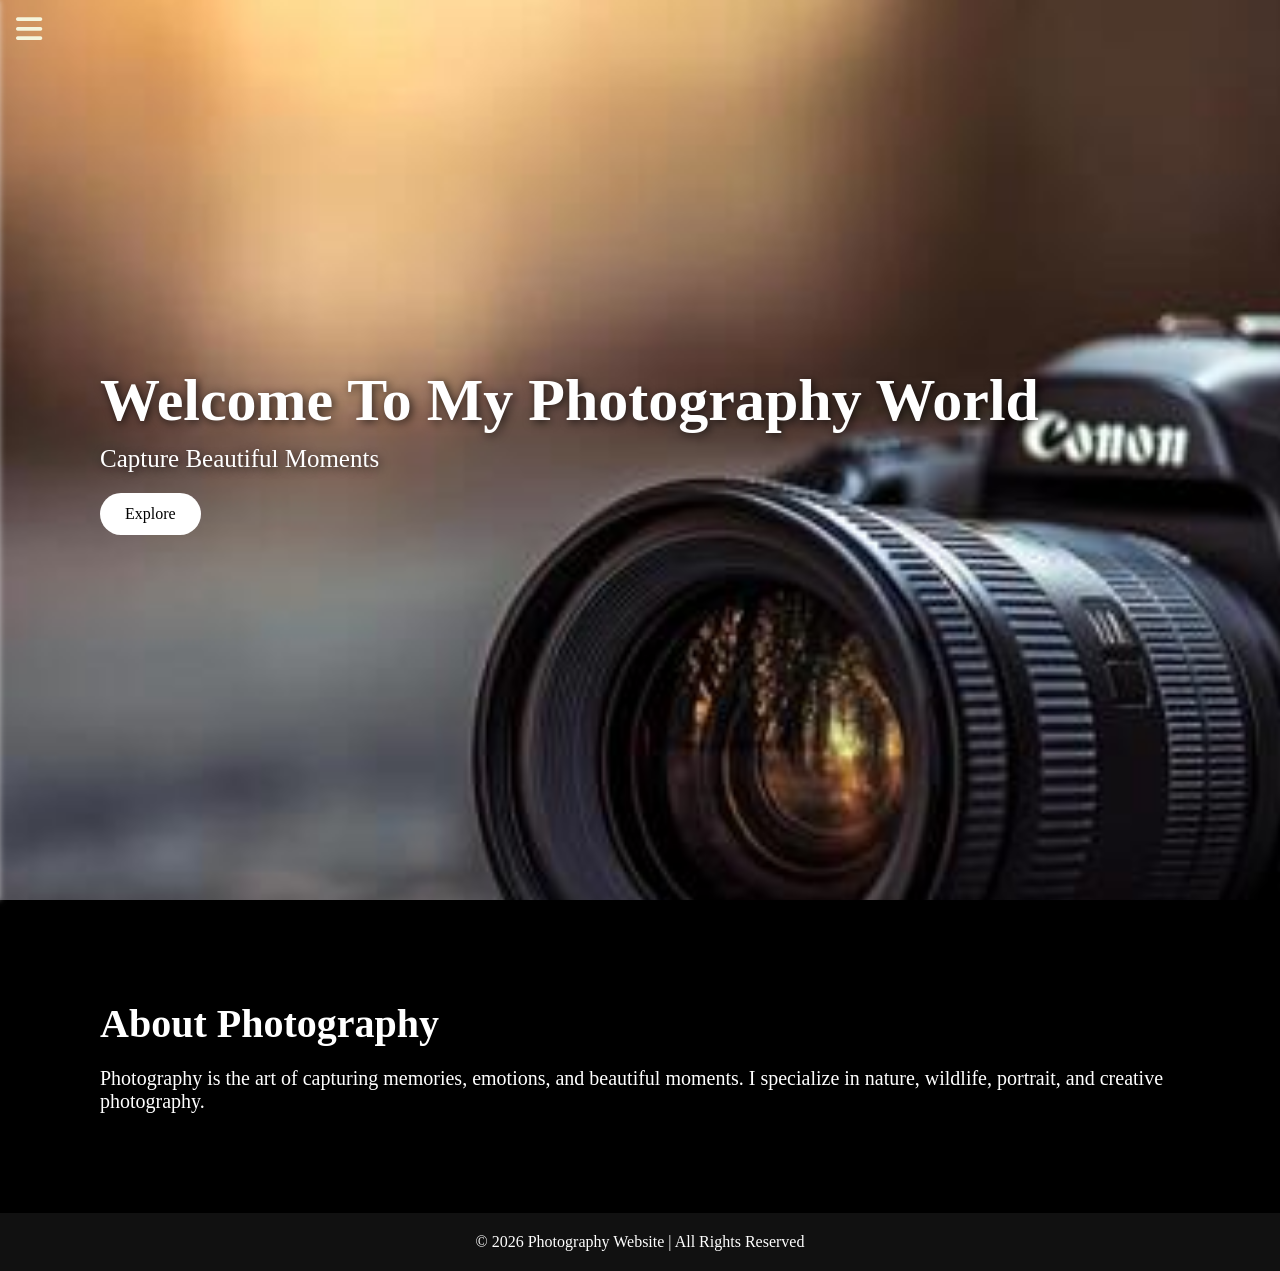
<file: index.html>
<!DOCTYPE html>
<html lang="en">

<head>
    <meta charset="UTF-8">
    <meta http-equiv="X-UA-Compatible" content="IE=edge">
    <meta name="viewport" content="width=device-width, initial-scale=1.0">
    <meta name="description" content="Professional Photography Website">

    <title>Photography Website</title>
    <!-- icon -->
    <link rel="icon" href="camera.jpg">

    <!-- CSS -->
    <link rel="stylesheet" href="style.css">

    <!-- Google Fonts -->
    <link rel="preconnect" href="https://fonts.googleapis.com">
    <link rel="preconnect" href="https://fonts.gstatic.com" crossorigin>

    <link href="https://fonts.googleapis.com/css2?family=Poppins:wght@300;400;500;600;700&display=swap"
        rel="stylesheet">

    <!-- Font Awesome -->
    <link rel="stylesheet"
        href="https://cdnjs.cloudflare.com/ajax/libs/font-awesome/6.4.0/css/all.min.css">
</head>

<body>

  <div id="loader"></div>

    <div class="main_box">

        <!-- Checkbox -->
        <input type="checkbox" id="check">

        <!-- Open Sidebar Button -->
        <div class="btn_one">
            <label for="check">
                <i class="fa-solid fa-bars"></i>
            </label>
        </div>

        <!-- Sidebar -->
        <div class="sidebar_menu">
            <!-- Logo -->
            <div class="logo">
                <a href="index.html">Photography</a>
            </div>

            <!-- Close Button -->
            <div class="btn_two">
                <label for="check">
                    <i class="fa-solid fa-xmark"></i>
                </label>
            </div>

            <!-- Menu -->
            <div class="menu">
                <ul>

                    <li>
                        <i class="fa-solid fa-image"></i>
                        <a href="gallery.html" id="gallery">Gallery</a>
                    </li>

                    <li>
                        <i class="fa-solid fa-arrow-up-right-from-square"></i>
                        <a href="shortcuts.html" id="shortcuts">Shortcuts</a>
                    </li>

                    <li>
                        <i class="fa-solid fa-photo-film"></i>
                        <a href="#" id="exhibits">Exhibits</a>
                    </li>

                    <li>
                        <i class="fa-solid fa-calendar-days"></i>
                        <a href="events.html" id="events">Events</a>
                    </li>

                    <li>
                        <i class="fa-solid fa-store"></i>
                        <a href="#" id="store">Store</a>
                    </li>

                    <li>
                        <i class="fa-solid fa-phone"></i>
                        <a href="contact.html" id="contact">Contact</a>
                    </li>

                    <li>
                        <i class="fa-regular fa-comments"></i>
                        <a href="feedback.html" id="feedback">Feedback</a>
                    </li>

                </ul>
            </div>

            <!-- Dark Mode Button -->
            <div class="dark_btn">
                <button type="button" id="modeBtn">Dark Mode</button>
            </div>

            <!-- Social Media -->
            <div class="social_media">

                <a href="#"><i class="fa-brands fa-facebook"></i></a>

                <a href="#"><i class="fa-brands fa-twitter"></i></a>

                <a href="#"><i class="fa-brands fa-instagram"></i></a>

                <a href="#"><i class="fa-brands fa-youtube"></i></a>

            </div>

        </div>
        
        <!-- HERO SECTION -->
        <section class="hero">

            <h1>Welcome To My Photography World</h1>

            <p>Capture Beautiful Moments</p>

            <a href="#about" class="scroll-btn">Explore</a>

        </section>

        <!-- ABOUT SECTION -->
        <section class="about" id="about">

            <h2>About Photography</h2>

            <p>
                Photography is the art of capturing memories, emotions,
                and beautiful moments. I specialize in nature, wildlife,
                portrait, and creative photography.
            </p>

        </section>

        <!-- OVERLAY -->
        <div class="overlay"></div>

        <footer class="footer">
          <p>© 2026 Photography Website | All Rights Reserved</p>
        </footer>
    </div>
  
    <!-- JavaScript -->
    <script src="script.js"></script>

</body>

</html>
</file>
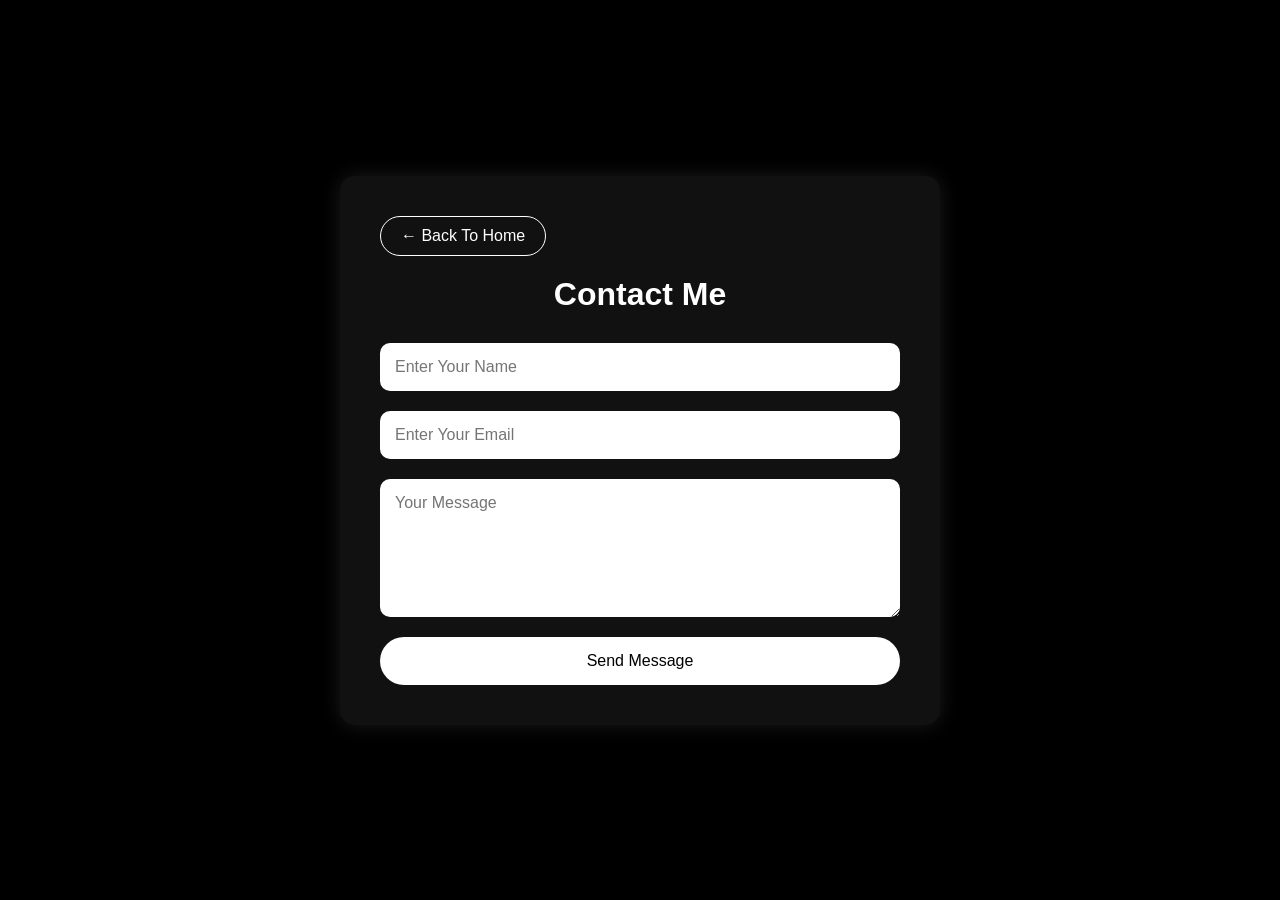
<file: contact.html>
<!DOCTYPE html>
<html lang="en">

<head>

    <meta charset="UTF-8">

    <meta name="viewport" content="width=device-width, initial-scale=1.0">

    <title>Contact</title>

    <link rel="stylesheet" href="contact.css">

</head>

<body>

    <div class="contact-container">

        <a href="index.html" class="back-btn">← Back To Home</a>

        <h1>Contact Me</h1>

        <form class="contact-form">

            <input type="text" placeholder="Enter Your Name" required>

            <input type="email" placeholder="Enter Your Email" required>

            <textarea placeholder="Your Message" rows="6" required></textarea>

            <button type="submit">Send Message</button>

        </form>

    </div>

</body>

</html>
</file>
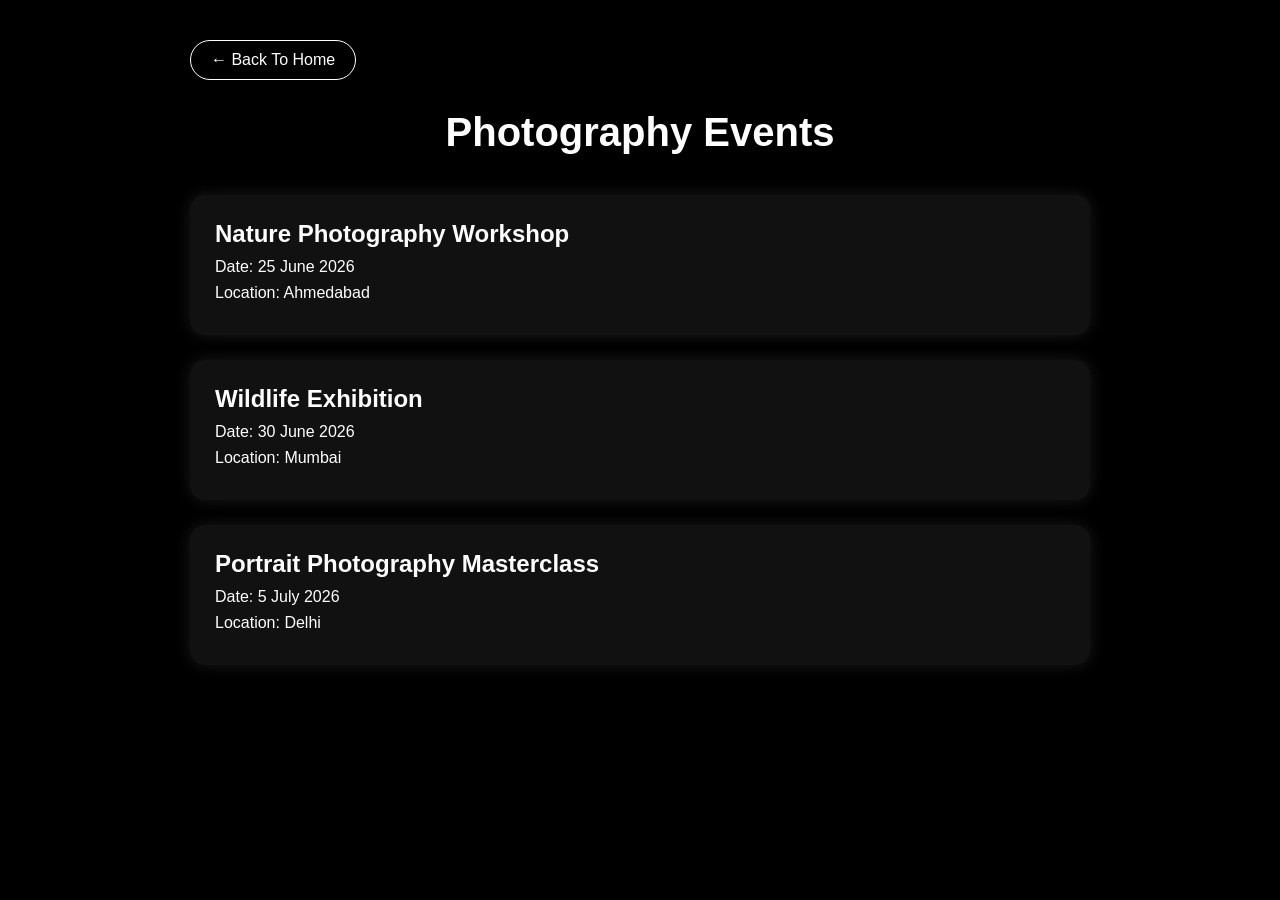
<file: events.html>
<!DOCTYPE html>
<html lang="en">

<head>

    <meta charset="UTF-8">

    <meta name="viewport" content="width=device-width, initial-scale=1.0">

    <title>Events</title>

    <link rel="stylesheet" href="events.css">

</head>

<body>

    <div class="events-container">

        <a href="index.html" class="back-btn">← Back To Home</a>

        <h1>Photography Events</h1>

        <div class="event-card">

            <h2>Nature Photography Workshop</h2>

            <p>Date: 25 June 2026</p>

            <p>Location: Ahmedabad</p>

        </div>

        <div class="event-card">

            <h2>Wildlife Exhibition</h2>

            <p>Date: 30 June 2026</p>

            <p>Location: Mumbai</p>

        </div>

        <div class="event-card">

            <h2>Portrait Photography Masterclass</h2>

            <p>Date: 5 July 2026</p>

            <p>Location: Delhi</p>

        </div>

    </div>

</body>

</html>
</file>
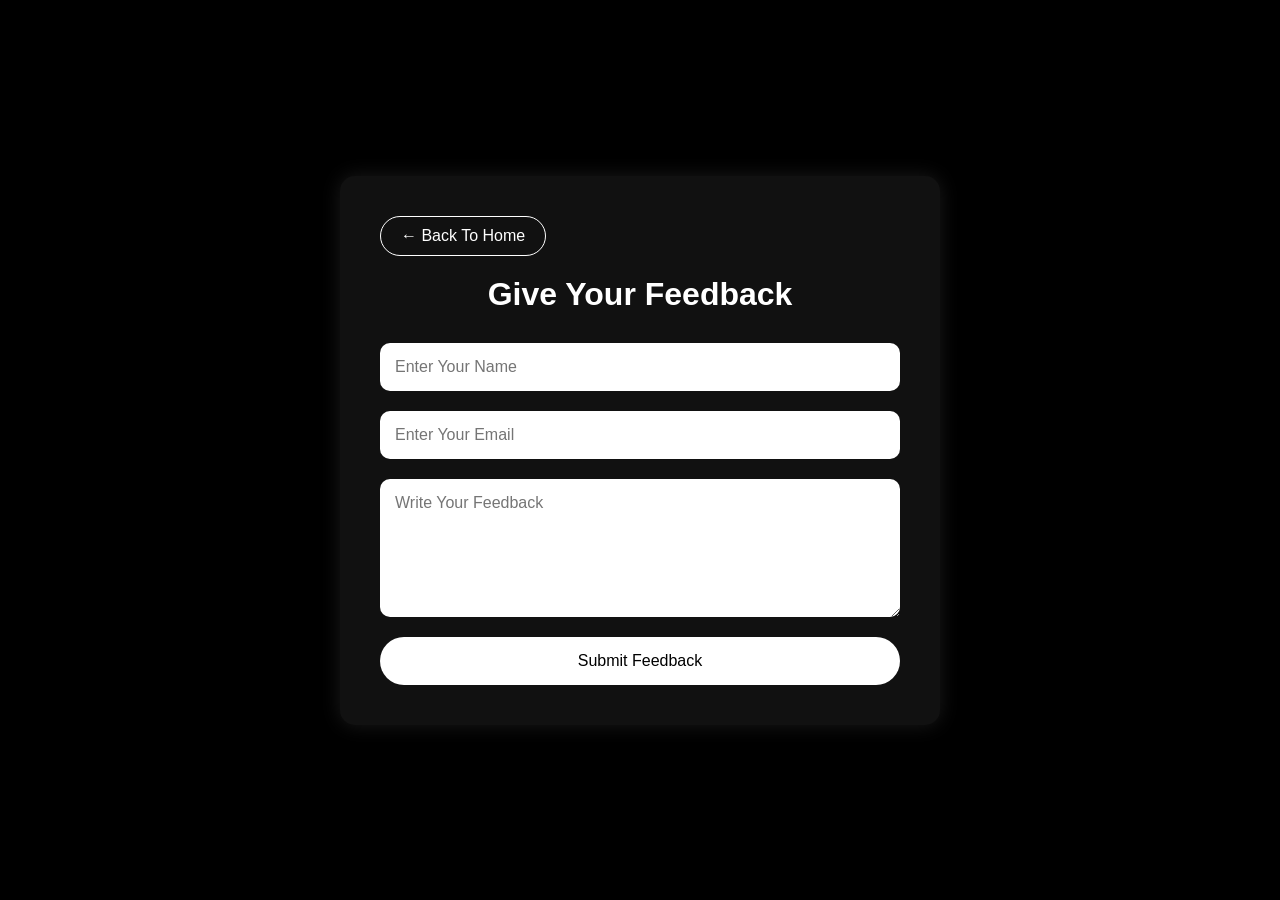
<file: feedback.html>
<!DOCTYPE html>
<html lang="en">

<head>

    <meta charset="UTF-8">

    <meta name="viewport" content="width=device-width, initial-scale=1.0">

    <title>Feedback</title>

    <link rel="stylesheet" href="feedback.css">

</head>

<body>

    <div class="feedback-container">

        <a href="index.html" class="back-btn">← Back To Home</a>

        <h1>Give Your Feedback</h1>

        <form class="feedback-form">

            <input type="text"
                   placeholder="Enter Your Name"
                   required>

            <input type="email"
                   placeholder="Enter Your Email"
                   required>

            <textarea
                placeholder="Write Your Feedback"
                rows="6"
                required></textarea>

            <button type="submit">Submit Feedback</button>

        </form>

    </div>

</body>

</html>
</file>
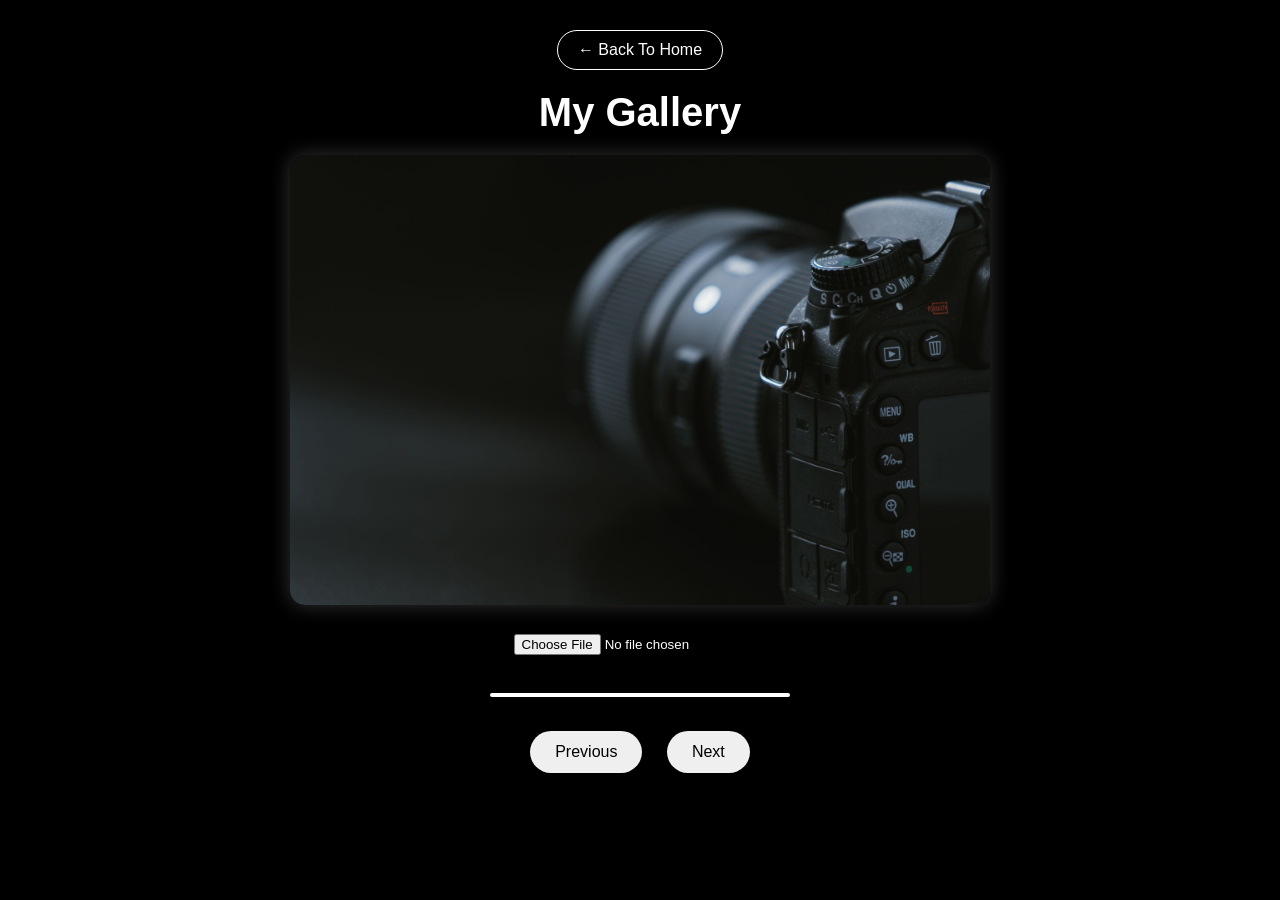
<file: gallery.html>
<!DOCTYPE html>
<html lang="en">

<head>

    <meta charset="UTF-8">

    <meta name="viewport" content="width=device-width, initial-scale=1.0">

    <title>Gallery</title>

    <link rel="stylesheet" href="gallery.css">

</head>

<body>

    <div class="gallery-container">

        <a href="index.html" class="back-btn">← Back To Home</a>

        <h1>My Gallery</h1>

        <div class="slider">

            <img id="slideImage" src="images/bg1.jpg">

        </div>

        <input type="file" id="uploadImage">

        <br><br>

        <img id="preview" class="preview-image">

        <div class="buttons">

            <button onclick="prevImage()">Previous</button>

            <button onclick="nextImage()">Next</button>

        </div>

    </div>

    <script src="script.js"></script>

</body>

</html>
</file>
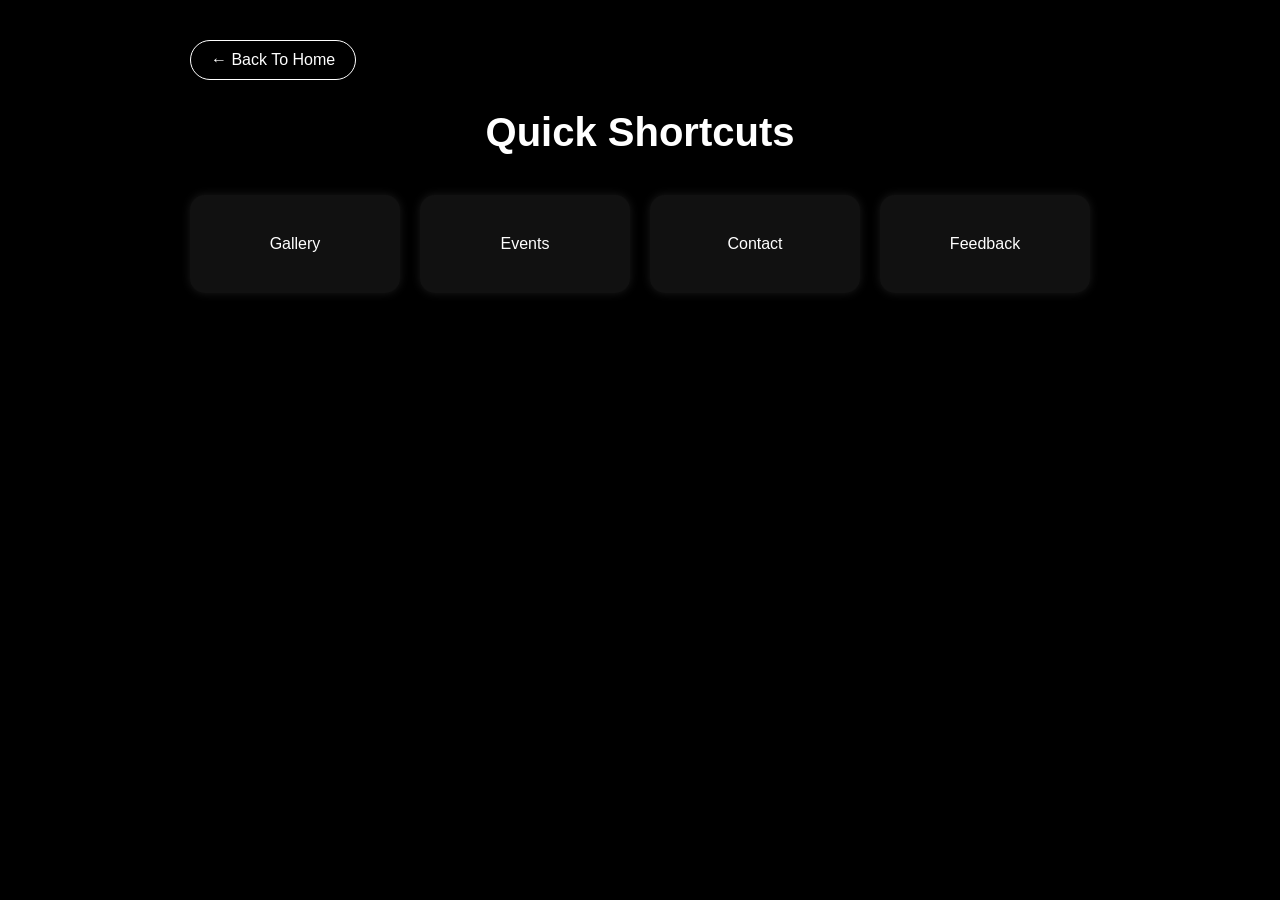
<file: shortcuts.html>
<!DOCTYPE html>
<html lang="en">

<head>

    <meta charset="UTF-8">

    <meta name="viewport"
          content="width=device-width, initial-scale=1.0">

    <title>Shortcuts</title>

    <link rel="stylesheet" href="shortcuts.css">

</head>

<body>

    <div class="shortcuts-container">

        <a href="index.html"
           class="back-btn">← Back To Home</a>

        <h1>Quick Shortcuts</h1>

        <div class="shortcut-grid">

            <a href="gallery.html" class="shortcut-card">
                Gallery
            </a>

            <a href="events.html" class="shortcut-card">
                Events
            </a>

            <a href="contact.html" class="shortcut-card">
                Contact
            </a>

            <a href="feedback.html" class="shortcut-card">
                Feedback
            </a>

        </div>

    </div>

</body>

</html>
</file>
<file: style.css>
html{
   scroll-behavior: smooth;
}
*{
    margin: 0;
    padding: 0;
    font-family: "DM Serif Text", serif;
}
.main_box{
    background-image: url("camera.jpg");
    min-height: 100vh;
    background-size: cover;
    background-position: center;
}
.btn_one{
    color: beige;
    font-size: 30px;
    font-weight: 700;
    position: absolute;
    left: 16px;
    line-height: 60px;
    cursor: pointer;
}
.sidebar_menu{
    position: fixed;
    left: -300px;
    height: 100vh;
    width: 300px;
    background-color: rgba(255,255,255, 0.1);
    box-shadow: 0 0 6px rgba(255,255,255, 0.5);
    transition: all 0.3s linear;
}

.sidebar_menu .logo{
    position: absolute;
    width: 100%;
    line-height: 60px;
    box-shadow: 0 0 4px rgba(255,255,255, 0.5);
}

.sidebar_menu .logo a{
    position: absolute;
    left: 50px;
    color: white;
    text-decoration: none;
    font-size: 20px;
    font-weight: 500;
}
.sidebar_menu .btn_two i{
    color: gray;
    font-size: 25px;
    line-height: 60px;
    position: absolute;
    left:275px;
    opacity: 0;
    cursor: pointer;
}
.sidebar_menu .menu{
    position: absolute;
    width: 100%;
    top: 80px;
}

.sidebar_menu .menu li{
    margin-top: 6px;
    padding: 14px 20px;
}
.sidebar_menu .menu a,
.sidebar_menu .menu i{
    text-decoration: none;
    color: white;
    font-size: 20px;
}

.sidebar_menu .menu i{
    padding-right: 10px;
}

.sidebar_menu .social_media{
    position: absolute;
    left: 25%;
    bottom: 50px;
}

.sidebar_menu .social_media i{
    color: white;
    opacity: 0.5;
    padding: 0 5px;
}
#check{
    display: none;
}

.sidebar_menu .menu li:hover{
    box-shadow: 0 0 4px rgba(255,255,255, 0.5);
}
.btn_one i:hover{
    font-size: 40px;
}
.btn_two i:hover{
    font-size: 30px;
}
.sidebar_menu .social_media i:hover{
    opacity: 1;
    transform: scale(1.1);
}
#check:checked ~ .sidebar_menu{
    left: 0;
}
#check:checked ~ .btn_one i{
    opacity: 0;
}
#check:checked ~ .sidebar_menu  .btn_two i{
    opacity: 1;
}

.overlay{
    position: fixed;
    top: 0;
    left: 0;
    width: 100%;
    height: 100%;
    background: rgba(0,0,0,0.5);
    display: none;
    z-index: 1;
}

.sidebar_menu{
    z-index: 2;
}

#check:checked ~ .overlay{
    display: block;
}

.menu a.active{
    color: yellow;
    font-weight: bold;
}
.hero{
    height: 100vh;
    display: flex;
    flex-direction: column;
    justify-content: center;
    padding-left: 100px;
    color: white;
}

.hero h1{
    font-size: 60px;
}

.hero p{
    font-size: 25px;
    margin-top: 10px;
}

.about{
    background: black;
    color: white;
    padding: 100px;
}

.about h2{
    font-size: 40px;
    margin-bottom: 20px;
}

.about p{
    font-size: 20px;
}

.dark-mode{
    background-color: black;
    color: white;
}

.dark-mode .about{
    background: #111;
    color: white;
}

.dark-mode .hero{
    color: white;
}

.dark-mode .footer{
    background: black;
    color: white;
}
.menu li{
    transition: 0.3s;
}

.menu li:hover{
    transform: translateX(10px);
}

#loader{
    position: fixed;
    width: 100%;
    height: 100vh;
    background: black;
    z-index: 9999;

    display: flex;
    justify-content: center;
    align-items: center;
}

#loader::after{
    content: "";
    width: 50px;
    height: 50px;

    border: 5px solid white;
    border-top: 5px solid red;

    border-radius: 50%;

    animation: spin 1s linear infinite;
}
@keyframes spin{
   100%{
      transform: rotate(360deg);
   }
}

.footer{
    background: #111;
    color: white;
    text-align: center;
    padding: 20px;
}

.scroll-btn{
    display: inline-block;
    margin-top: 20px;
    padding: 12px 25px;
    background: white;
    color: black;
    text-decoration: none;
    border-radius: 30px;
    transition: 0.3s;
    width: fit-content;
}

.scroll-btn:hover{
    background: red;
    color: white;
}

.hero h1,
.hero p{
    text-shadow: 2px 2px 10px rgba(0,0,0,0.7);
}
@media(max-width:768px){

    .hero{
        padding-left: 20px;
        text-align: center;
    }

    .hero h1{
        font-size: 35px;
    }

    .hero p{
        font-size: 18px;
    }

    .about{
        padding: 40px 20px;
    }

    .sidebar_menu{
        width: 250px;
    }

}
</file>
<file: contact.css>
*{
    margin: 0;
    padding: 0;
    box-sizing: border-box;
    font-family: Arial, sans-serif;
}

body{
    background: black;
    color: white;
    min-height: 100vh;

    display: flex;
    justify-content: center;
    align-items: center;

    padding: 20px;
}

/* Container */

.contact-container{
    width: 100%;
    max-width: 600px;
    background: #111;
    padding: 40px;
    border-radius: 15px;
    box-shadow: 0 0 20px rgba(255,255,255,0.1);
}

/* Heading */

.contact-container h1{
    text-align: center;
    margin-bottom: 30px;
}

/* Back Button */

.back-btn{
    display: inline-block;
    margin-bottom: 20px;
    text-decoration: none;
    color: white;
    border: 1px solid white;
    padding: 10px 20px;
    border-radius: 30px;
    transition: 0.3s;
}

.back-btn:hover{
    background: white;
    color: black;
}

/* Form */

.contact-form{
    display: flex;
    flex-direction: column;
}

.contact-form input,
.contact-form textarea{
    margin-bottom: 20px;
    padding: 15px;
    border: none;
    border-radius: 10px;
    outline: none;
    font-size: 16px;
}

/* Button */

.contact-form button{
    padding: 15px;
    border: none;
    border-radius: 30px;
    background: white;
    color: black;
    cursor: pointer;
    font-size: 16px;
    transition: 0.3s;
}

.contact-form button:hover{
    background: red;
    color: white;
}

/* Responsive */

@media(max-width:768px){

    .contact-container{
        padding: 25px;
    }

}
</file>
<file: events.css>
*{
    margin: 0;
    padding: 0;
    box-sizing: border-box;
    font-family: Arial, sans-serif;
}

body{
    background: black;
    color: white;
    min-height: 100vh;
    padding: 40px 20px;
}

/* Container */

.events-container{
    max-width: 900px;
    margin: auto;
}

/* Heading */

.events-container h1{
    text-align: center;
    margin-bottom: 40px;
    font-size: 40px;
}

/* Back Button */

.back-btn{
    display: inline-block;
    margin-bottom: 30px;
    text-decoration: none;
    color: white;
    border: 1px solid white;
    padding: 10px 20px;
    border-radius: 30px;
    transition: 0.3s;
}

.back-btn:hover{
    background: white;
    color: black;
}

/* Event Cards */

.event-card{
    background: #111;
    padding: 25px;
    border-radius: 15px;
    margin-bottom: 25px;
    box-shadow: 0 0 15px rgba(255,255,255,0.1);
    transition: 0.3s;
}

.event-card:hover{
    transform: translateY(-5px);
}

.event-card h2{
    margin-bottom: 10px;
}

.event-card p{
    margin-bottom: 8px;
}

/* Responsive */

@media(max-width:768px){

    .events-container h1{
        font-size: 30px;
    }

}
</file>
<file: feedback.css>
*{
    margin: 0;
    padding: 0;
    box-sizing: border-box;
    font-family: Arial, sans-serif;
}

body{
    background: black;
    color: white;
    min-height: 100vh;

    display: flex;
    justify-content: center;
    align-items: center;

    padding: 20px;
}

/* Container */

.feedback-container{
    width: 100%;
    max-width: 600px;

    background: #111;

    padding: 40px;

    border-radius: 15px;

    box-shadow: 0 0 20px rgba(255,255,255,0.1);
}

/* Heading */

.feedback-container h1{
    text-align: center;
    margin-bottom: 30px;
}

/* Back Button */

.back-btn{
    display: inline-block;

    margin-bottom: 20px;

    text-decoration: none;

    color: white;

    border: 1px solid white;

    padding: 10px 20px;

    border-radius: 30px;

    transition: 0.3s;
}

.back-btn:hover{
    background: white;
    color: black;
}

/* Form */

.feedback-form{
    display: flex;
    flex-direction: column;
}

.feedback-form input,
.feedback-form textarea{

    margin-bottom: 20px;

    padding: 15px;

    border: none;

    border-radius: 10px;

    outline: none;

    font-size: 16px;
}

/* Button */

.feedback-form button{

    padding: 15px;

    border: none;

    border-radius: 30px;

    background: white;

    color: black;

    cursor: pointer;

    font-size: 16px;

    transition: 0.3s;
}

.feedback-form button:hover{

    background: red;

    color: white;
}

/* Responsive */

@media(max-width:768px){

    .feedback-container{
        padding: 25px;
    }

}
</file>
<file: gallery.css>
*{
    margin: 0;
    padding: 0;
    box-sizing: border-box;
    font-family: Arial, sans-serif;
}

body{
    background: black;
    color: white;
    text-align: center;
    min-height: 100vh;
    padding: 30px;
}

/* Main Container */

.gallery-container{
    max-width: 900px;
    margin: auto;
}

/* Heading */

h1{
    margin-bottom: 20px;
    font-size: 40px;
}

/* Back Button */

.back-btn{
    display: inline-block;
    margin-bottom: 20px;
    text-decoration: none;
    color: white;
    border: 1px solid white;
    padding: 10px 20px;
    border-radius: 30px;
    transition: 0.3s;
}

.back-btn:hover{
    background: white;
    color: black;
}

/* Slider */

.slider{
    margin-top: 20px;
}

.slider img{
    width: 100%;
    max-width: 700px;
    height: 450px;
    object-fit: cover;
    border-radius: 15px;
    box-shadow: 0 0 20px rgba(255,255,255,0.2);
}

/* Upload Input */

#uploadImage{
    margin-top: 25px;
    color: white;
}

/* Preview Image */

.preview-image{
    width: 300px;
    margin-top: 20px;
    border-radius: 10px;
    border: 2px solid white;
}

/* Buttons */

.buttons{
    margin-top: 20px;
}

.buttons button{
    padding: 12px 25px;
    margin: 10px;
    border: none;
    border-radius: 30px;
    cursor: pointer;
    font-size: 16px;
    transition: 0.3s;
}

.buttons button:hover{
    transform: scale(1.05);
    background: red;
    color: white;
}

/* Responsive */

@media(max-width:768px){

    h1{
        font-size: 30px;
    }

    .slider img{
        height: 250px;
    }

    .preview-image{
        width: 90%;
    }

}
</file>
<file: shortcuts.css>
*{
    margin: 0;
    padding: 0;
    box-sizing: border-box;
    font-family: Arial, sans-serif;
}

body{
    background: black;
    color: white;
    min-height: 100vh;
    padding: 40px 20px;
}

/* Container */

.shortcuts-container{
    max-width: 900px;
    margin: auto;
}

/* Heading */

.shortcuts-container h1{
    text-align: center;
    margin-bottom: 40px;
    font-size: 40px;
}

/* Back Button */

.back-btn{
    display: inline-block;
    margin-bottom: 30px;
    text-decoration: none;
    color: white;
    border: 1px solid white;
    padding: 10px 20px;
    border-radius: 30px;
    transition: 0.3s;
}

.back-btn:hover{
    background: white;
    color: black;
}

/* Grid */

.shortcut-grid{
    display: grid;
    grid-template-columns: repeat(auto-fit, minmax(200px,1fr));
    gap: 20px;
}

/* Cards */

.shortcut-card{
    background: #111;
    padding: 40px;
    text-align: center;
    text-decoration: none;
    color: white;
    border-radius: 15px;
    transition: 0.3s;
    box-shadow: 0 0 10px rgba(255,255,255,0.1);
}

.shortcut-card:hover{
    transform: translateY(-5px);
    background: red;
}
</file>
